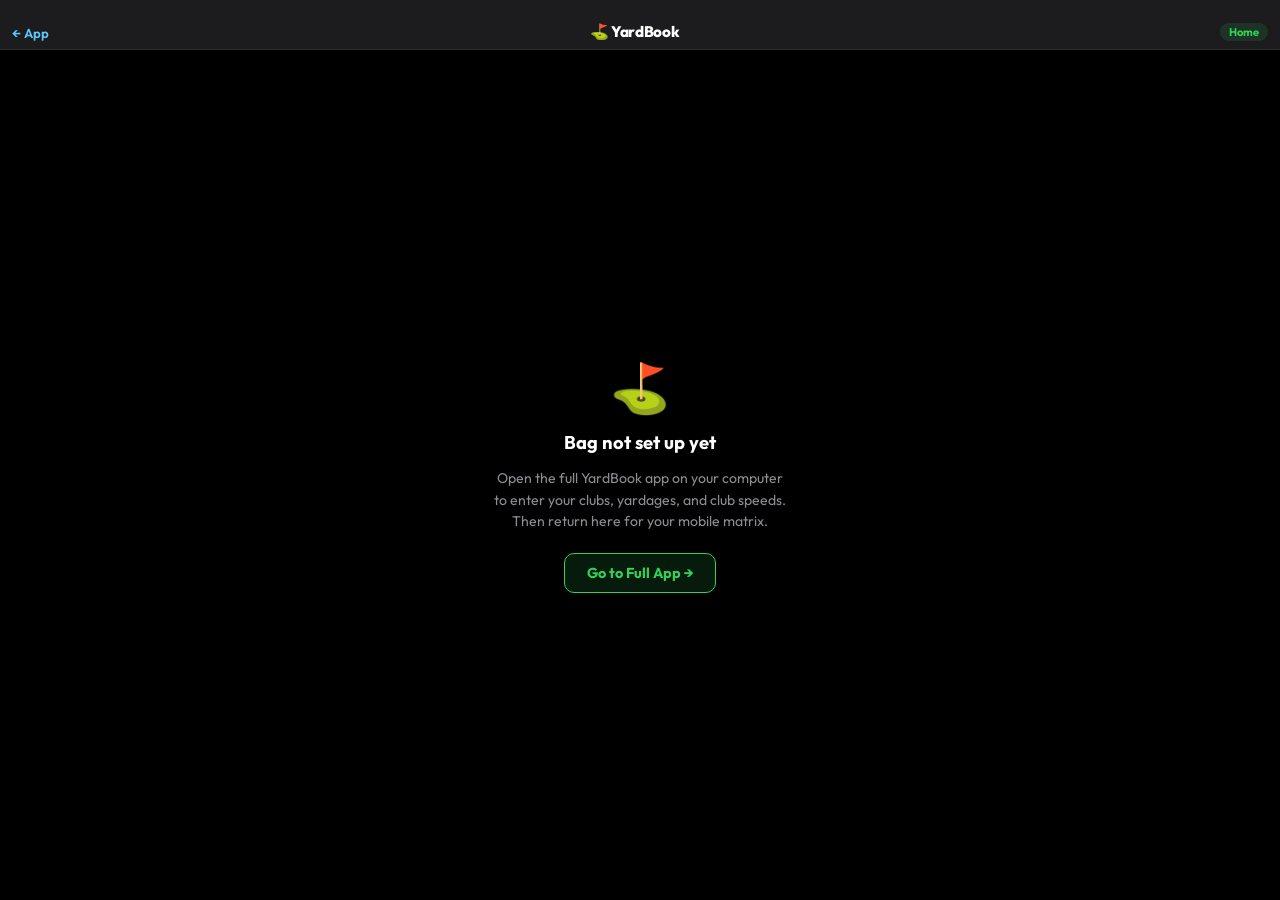
<file: matrix-mobile.html>
<!DOCTYPE html>
<html lang="en" data-theme="dark">
<head>
  <meta charset="UTF-8">
  <meta name="viewport" content="width=device-width, initial-scale=1, viewport-fit=cover">
  <!-- iOS home-screen web-app meta (Add to Home Screen = no browser chrome) -->
  <meta name="apple-mobile-web-app-capable" content="yes">
  <meta name="apple-mobile-web-app-title" content="YardBook">
  <meta name="apple-mobile-web-app-status-bar-style" content="black-translucent">
  <link rel="apple-touch-icon" href="favicon.svg">
  <title>YardBook · Matrix</title>

  <link rel="preconnect" href="https://fonts.googleapis.com">
  <link href="https://fonts.googleapis.com/css2?family=Outfit:wght@400;600;700;800&display=swap" rel="stylesheet">

  <!-- Shared design tokens + all existing matrix cell classes -->
  <link rel="stylesheet" href="assets/css/theme.css">
  <link rel="stylesheet" href="assets/css/yardbook.css">

  <style>
    /* ── Mobile layout overrides ─────────────────────────────────────────── */
    *, *::before, *::after { box-sizing: border-box; margin: 0; padding: 0; }

    html, body {
      height: 100%; height: 100dvh;   /* dvh = dynamic viewport, no browser-chrome bleed */
      overflow: hidden;
      background: var(--bg);
      font-family: 'Outfit', -apple-system, BlinkMacSystemFont, sans-serif;
      -webkit-font-smoothing: antialiased;
    }

    /* ── Fixed header bar ────────────────────────────────────────────────── */
    .mob-hdr {
      position: fixed; top: 0; left: 0; right: 0;
      height: 50px;
      /* Safe area inset for iPhone notch */
      padding-top: env(safe-area-inset-top, 0px);
      height: calc(50px + env(safe-area-inset-top, 0px));
      background: var(--hdr);
      border-bottom: 1px solid var(--hdr-border);
      display: flex; align-items: flex-end; gap: 10px;
      padding-left: 12px; padding-right: 12px; padding-bottom: 8px;
      z-index: 200;
    }
    .mob-back {
      color: var(--accent); text-decoration: none;
      font-size: .82rem; font-weight: 600; white-space: nowrap;
      flex-shrink: 0;
    }
    .mob-title {
      font-size: .95rem; font-weight: 800; color: var(--t1);
      letter-spacing: -.02em; flex: 1; text-align: center;
    }
    .mob-elev-badge {
      font-size: .70rem; font-weight: 700; border-radius: 20px;
      padding: 2px 9px; white-space: nowrap; flex-shrink: 0;
      background: var(--green-lo); color: var(--green-text);
    }
    .mob-elev-badge.away { background: var(--accent-lo); color: var(--accent); }
    .mob-elev-badge.down { background: var(--danger-lo); color: var(--danger); }

    /* ── Scrollable matrix area ──────────────────────────────────────────── */
    .mob-wrap {
      position: fixed;
      top: calc(50px + env(safe-area-inset-top, 0px));
      bottom: env(safe-area-inset-bottom, 0px);
      left: 0; right: 0;
      overflow: auto;
      -webkit-overflow-scrolling: touch;
      overscroll-behavior: contain;
    }

    /* ── Compact cell sizes for phone ────────────────────────────────────── */
    /* Override the desktop widths from yardbook.css                          */
    .th-yds  { min-width: 42px !important; width: 42px !important; font-size: .60rem !important; padding: 6px 4px !important; }
    .th-club { min-width: 36px !important; width: 36px !important; height: 58px !important; }
    .club-vert { font-size: .70rem !important; }
    .td-yds  { font-size: .68rem !important; padding: 1px 4px !important; }
    .td-cell { min-width: 36px !important; height: 19px !important; font-size: .68rem !important; }

    /* Speed band cells — keep them legible at small size */
    .td-cell.cell-center { font-size: .72rem !important; }
    .td-cell.cell-hi,
    .td-cell.cell-lo1,
    .td-cell.cell-lo2    { font-size: .64rem !important; }

    /* Swing cells — keep labels visible */
    .td-cell.swing-shoulder,
    .td-cell.swing-chest,
    .td-cell.swing-ribs,
    .td-cell.swing-hip   { font-size: .60rem !important; font-weight: 800 !important; }

    /* ── Empty / error state ─────────────────────────────────────────────── */
    .mob-empty {
      position: fixed;
      top: calc(50px + env(safe-area-inset-top, 0px));
      left: 0; right: 0; bottom: 0;
      display: flex; flex-direction: column;
      align-items: center; justify-content: center;
      gap: 14px; padding: 32px; text-align: center;
    }
    .mob-empty-icon  { font-size: 3rem; }
    .mob-empty-title { font-size: 1.15rem; font-weight: 700; color: var(--t1); }
    .mob-empty-sub   { font-size: .88rem; color: var(--t2); line-height: 1.55; max-width: 300px; }
    .mob-empty-link  {
      display: inline-block; margin-top: 6px;
      background: var(--green-lo); color: var(--green-text);
      border: 1px solid var(--green); border-radius: 10px;
      padding: 10px 22px; font-size: .9rem; font-weight: 700;
      text-decoration: none; font-family: inherit;
    }
  </style>
</head>
<body>

<!-- Fixed header -->
<header class="mob-hdr">
  <a href="index.html" class="mob-back">← App</a>
  <div class="mob-title">⛳ YardBook</div>
  <span class="mob-elev-badge" id="elevBadge">Home</span>
</header>

<!-- Scrollable matrix container — filled by JS -->
<div class="mob-wrap" id="mobWrap"></div>

<script>
// ── Load saved bag from the main app ──────────────────────────────────────
const STORAGE_KEY = 'graybeards_yardbook';
let saved = {};
try { saved = JSON.parse(localStorage.getItem(STORAGE_KEY)) || {}; } catch(e) {}

const bag         = saved.bag    || [];
const prefs       = saved.prefs  || {};
const isMetric    = !!prefs.isMetric;
const swingSystem = prefs.swingSystem || 'clock';

// ── Mirror constants from yardbook.js ─────────────────────────────────────
const MIN_YARDS       = 50;
const YARD_STEP       = 5;
const DEFAULT_MAX_Y   = 230;
const MATRIX_HEADROOM = 20;
const SWING_MAX_YARDS = 180;
const YARD_TO_M       = 0.9144;
const MPH_TO_KPH      = 1.60934;

const SWING_DATA = [
  { body:'Full',     clock:'11:00', clockShort:'11', bodyInit:'F', delta:  0, cls: null            },
  { body:'Shoulder', clock:'10:00', clockShort:'10', bodyInit:'S', delta:-15, cls:'swing-shoulder' },
  { body:'Chest',    clock:'9:00',  clockShort:'9',  bodyInit:'C', delta:-30, cls:'swing-chest'    },
  { body:'Ribs',     clock:'8:00',  clockShort:'8',  bodyInit:'R', delta:-45, cls:'swing-ribs'     },
  { body:'Hip',      clock:'7:00',  clockShort:'7',  bodyInit:'H', delta:-60, cls:'swing-hip'      },
];

// ── Apply theme — shared key, dark/light only ──────────────────────────────
const _t = localStorage.getItem('graybeards_theme');
document.documentElement.dataset.theme = _t === 'light' ? 'light' : 'dark';

// ── Reconstruct elevation factor ───────────────────────────────────────────
let elevPct = 0;
if (prefs.pctManual && prefs.pctOverride != null) {
  elevPct = prefs.pctOverride;
} else {
  const home = prefs.homeElev || 0;
  const away = prefs.awayElev || 0;
  const divisor = isMetric ? 304.8 : 1000;
  elevPct = ((away - home) / divisor) * 2;
}
const elevFactor = 1 + elevPct / 100;

// Update elevation badge
const badge = document.getElementById('elevBadge');
if (Math.abs(elevPct) >= 0.05) {
  badge.textContent = (elevPct > 0 ? '+' : '') + elevPct.toFixed(1) + '%';
  badge.className   = 'mob-elev-badge ' + (elevPct > 0 ? 'away' : 'down');
}

// ── Display helpers ────────────────────────────────────────────────────────
function toDist(ft) {
  if (ft == null) return '';
  return isMetric ? Math.round(ft * YARD_TO_M) : ft;
}
function toSpeed(mph) {
  if (mph == null) return '';
  return isMetric ? Math.round(mph * MPH_TO_KPH) : mph;
}
function esc(s) {
  return String(s ?? '')
    .replace(/&/g,'&amp;').replace(/</g,'&lt;').replace(/"/g,'&quot;');
}

// ── Render ─────────────────────────────────────────────────────────────────
const wrap    = document.getElementById('mobWrap');
const clubs   = bag.filter(c => c.name || c.yardage).slice(0, 14);

if (clubs.length === 0) {
  wrap.innerHTML = `
    <div class="mob-empty">
      <div class="mob-empty-icon">⛳</div>
      <div class="mob-empty-title">Bag not set up yet</div>
      <div class="mob-empty-sub">
        Open the full YardBook app on your computer to enter your clubs,
        yardages, and club speeds. Then return here for your mobile matrix.
      </div>
      <a href="index.html" class="mob-empty-link">Go to Full App →</a>
    </div>`;
} else {
  // Compute matrix bounds
  const maxRaw = clubs.reduce((m, c) =>
    Math.max(m, Math.round((c.yardage || 0) * elevFactor)), DEFAULT_MAX_Y
  );
  const maxY = Math.ceil(maxRaw / YARD_STEP) * YARD_STEP + MATRIX_HEADROOM;

  // Precompute speed + swing zones per club
  const zones = clubs.map(club => {
    if (!club.yardage) return null;
    const base = Math.round((club.yardage * elevFactor) / YARD_STEP) * YARD_STEP;
    return {
      hi: base + YARD_STEP, center: base,
      lo1: base - YARD_STEP, lo2: base - 2 * YARD_STEP,
      speed: club.speed,
      swings: club.yardage <= SWING_MAX_YARDS
        ? SWING_DATA.filter(s => s.delta !== 0).map(s => ({
            y:     base + s.delta,
            cls:   s.cls,
            label: swingSystem === 'body' ? s.bodyInit : s.clockShort,
          }))
        : [],
    };
  });

  // Build HTML string (fastest for large tables on mobile)
  const rows = [];

  // Header row
  const hdrCells = [`<th class="th-yds">${isMetric ? 'M' : 'YDS'}</th>`];
  clubs.forEach(c => {
    hdrCells.push(`<th class="th-club"><span class="club-vert">${esc(c.name || '—')}</span></th>`);
  });
  rows.push(`<thead><tr>${hdrCells.join('')}</tr></thead>`);

  // Body rows — high to low
  const bodyRows = [];
  for (let y = maxY; y >= MIN_YARDS; y -= YARD_STEP) {
    const is50 = y % 50 === 0;
    const is25 = !is50 && y % 25 === 0;

    const yClass = 'td-yds' + (is50 ? ' m50' : is25 ? ' m25' : '');
    const cells = [`<td class="${yClass}">${toDist(y)}</td>`];

    zones.forEach(z => {
      if (!z) { cells.push('<td class="td-cell"></td>'); return; }

      if      (y === z.center) {
        cells.push(`<td class="td-cell cell-center">${toSpeed(z.speed)}</td>`);
      } else if (y === z.hi) {
        cells.push(`<td class="td-cell cell-hi">${z.speed != null ? toSpeed(z.speed + 2) : ''}</td>`);
      } else if (y === z.lo1) {
        cells.push(`<td class="td-cell cell-lo1">${z.speed != null ? toSpeed(z.speed - 2) : ''}</td>`);
      } else if (y === z.lo2) {
        cells.push(`<td class="td-cell cell-lo2">${z.speed != null ? toSpeed(z.speed - 4) : ''}</td>`);
      } else {
        const sw = z.swings.find(s => s.y === y);
        if (sw) {
          cells.push(`<td class="td-cell ${sw.cls}">${sw.label}</td>`);
        } else {
          const band = is50 ? ' style="background:var(--surface3)"'
                     : is25 ? ' style="background:var(--surface2)"' : '';
          cells.push(`<td class="td-cell"${band}></td>`);
        }
      }
    });

    const rowClass = is50 ? ' class="band-50"' : is25 ? ' class="band-25"' : '';
    bodyRows.push(`<tr${rowClass}>${cells.join('')}</tr>`);
  }

  rows.push(`<tbody>${bodyRows.join('')}</tbody>`);
  wrap.innerHTML = `<table class="mtbl">${rows.join('')}</table>`;
}
</script>

</body>
</html>
</file>
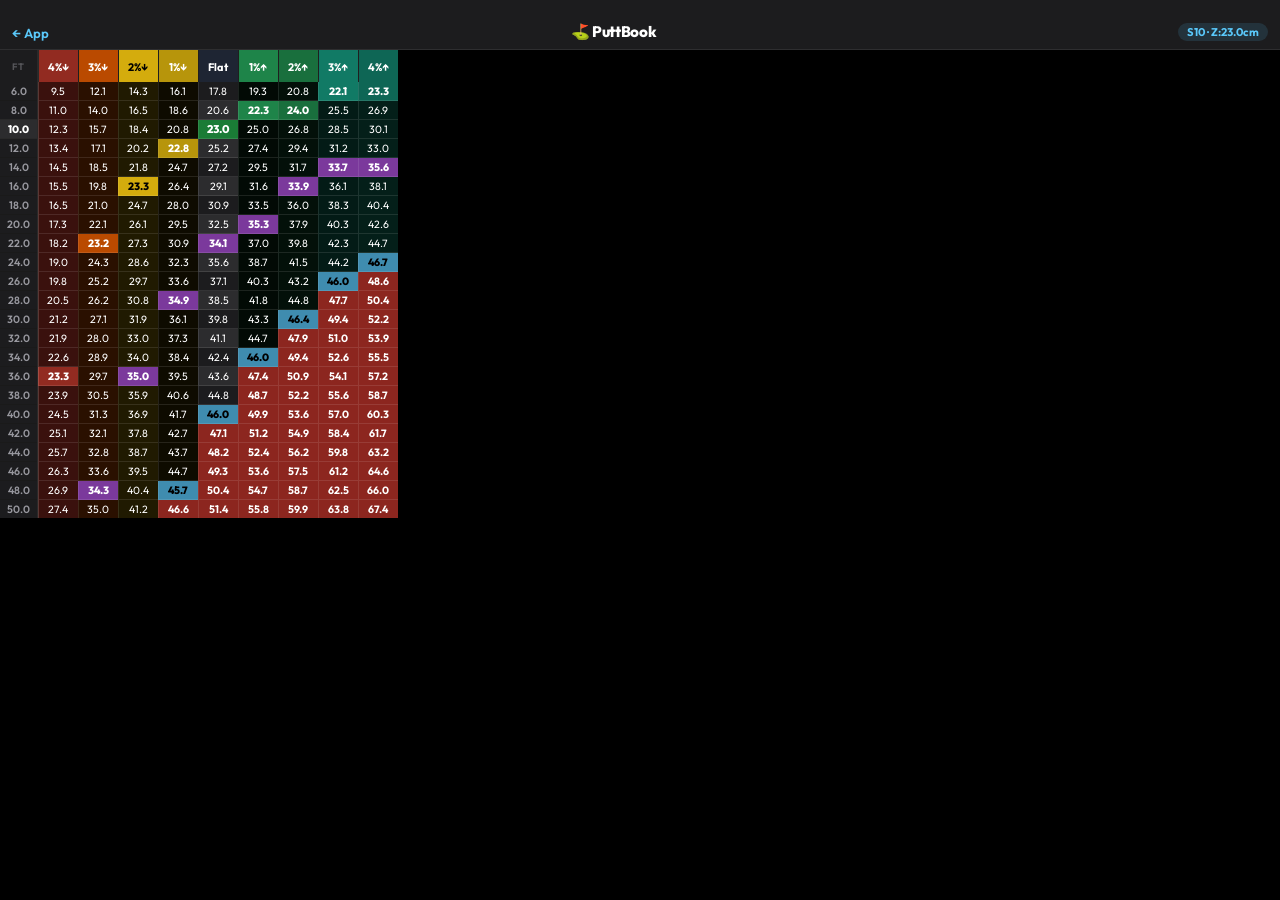
<file: puttbook-mobile.html>
<!DOCTYPE html>
<html lang="en" data-theme="dark">
<head>
  <meta charset="UTF-8">
  <meta name="viewport" content="width=device-width, initial-scale=1, viewport-fit=cover">
  <meta name="apple-mobile-web-app-capable" content="yes">
  <meta name="apple-mobile-web-app-title" content="PuttBook">
  <meta name="apple-mobile-web-app-status-bar-style" content="black-translucent">
  <link rel="apple-touch-icon" href="favicon.svg">
  <title>PuttBook · Matrix</title>

  <link rel="preconnect" href="https://fonts.googleapis.com">
  <link href="https://fonts.googleapis.com/css2?family=Outfit:wght@400;600;700;800&display=swap" rel="stylesheet">
  <link rel="stylesheet" href="assets/css/theme.css">
  <link rel="stylesheet" href="assets/css/puttbook.css">

  <style>
    *, *::before, *::after { box-sizing: border-box; margin: 0; padding: 0; }
    html, body {
      height: 100%; height: 100dvh;
      overflow: hidden;
      background: var(--bg);
      font-family: 'Outfit', -apple-system, sans-serif;
      -webkit-font-smoothing: antialiased;
    }

    /* ── Fixed header ─────────────────────────────────────────────────── */
    .mob-hdr {
      position: fixed; top: 0; left: 0; right: 0;
      height: calc(50px + env(safe-area-inset-top, 0px));
      padding-top: env(safe-area-inset-top, 0px);
      background: var(--hdr); border-bottom: 1px solid var(--hdr-border);
      display: flex; align-items: flex-end; gap: 10px;
      padding-left: 12px; padding-right: 12px; padding-bottom: 8px;
      z-index: 200;
    }
    .mob-back { color: var(--accent); text-decoration: none; font-size: .82rem; font-weight: 600; white-space: nowrap; }
    .mob-title { font-size: .95rem; font-weight: 800; color: var(--t1); letter-spacing: -.02em; flex: 1; text-align: center; }
    .mob-badge { font-size: .70rem; font-weight: 700; border-radius: 20px; padding: 2px 9px; white-space: nowrap; flex-shrink: 0; background: var(--accent-lo); color: var(--accent); }

    /* ── Full-screen scroll area ──────────────────────────────────────── */
    .mob-wrap {
      position: fixed;
      top: calc(50px + env(safe-area-inset-top, 0px));
      bottom: env(safe-area-inset-bottom, 0px);
      left: 0; right: 0;
      overflow: auto;
      -webkit-overflow-scrolling: touch;
      overscroll-behavior: contain;
    }

    /* ── Compact cell overrides for phone ─────────────────────────────── */
    .pb-th-dist  { min-width: 38px !important; width: 38px !important; font-size: .58rem !important; padding: 6px 3px !important; }
    .pb-th-slope { min-width: 40px !important; width: 40px !important; height: 32px !important; }
    .pb-slope-lbl { font-size: .68rem !important; }
    .pb-td-dist  { font-size: .66rem !important; padding: 1px 3px !important; }
    .pb-td-cell  { min-width: 40px !important; height: 18px !important; font-size: .66rem !important; }
    .pb-ref-cell { font-size: .70rem !important; }

    /* ── Empty state ──────────────────────────────────────────────────── */
    .mob-empty {
      position: fixed; top: calc(50px + env(safe-area-inset-top,0px)); left:0; right:0; bottom:0;
      display: flex; flex-direction: column; align-items: center; justify-content: center;
      gap: 14px; padding: 32px; text-align: center;
    }
    .mob-empty-icon  { font-size: 2.5rem; }
    .mob-empty-title { font-size: 1.1rem; font-weight: 700; color: var(--t1); }
    .mob-empty-sub   { font-size: .86rem; color: var(--t2); line-height: 1.5; max-width: 300px; }
    .mob-empty-link  {
      background: var(--green-lo); color: var(--green-text); border: 1px solid var(--green);
      border-radius: 10px; padding: 10px 22px; font-size: .9rem; font-weight: 700;
      text-decoration: none; font-family: inherit;
    }
  </style>
</head>
<body>

<header class="mob-hdr">
  <a href="puttbook.html" class="mob-back">← App</a>
  <div class="mob-title">⛳ PuttBook</div>
  <span class="mob-badge" id="stimpBadge">—</span>
</header>

<div class="mob-wrap" id="mobWrap"></div>

<script>
// ── Load saved state ──────────────────────────────────────────────────────
const KEY = 'graybeards_puttbook';
let saved = {};
try { saved = JSON.parse(localStorage.getItem(KEY)) || {}; } catch(e) {}

const stimp         = saved.stimp         ?? 10;
const baselineStroke = saved.baselineStroke ?? 23.0;
const baselineDist  = saved.baselineDist  ?? 10;
const myZeroStroke  = saved.myZeroStroke  ?? 23.0;
const myMaxStroke   = saved.myMaxStroke   ?? 46.0;
const strokeInCm    = saved.strokeInCm    !== false;
const distInFt      = saved.distInFt      !== false;

// ── Constants ─────────────────────────────────────────────────────────────
const DISTANCES = [6,8,10,12,14,16,18,20,22,24,26,28,30,32,34,36,38,40,42,44,46,48,50];
const SLOPES    = [-4,-3,-2,-1,0,1,2,3,4];
const CM_TO_IN  = 1/2.54;
const FT_TO_M   = 0.3048;

const SLOPE_STYLE = {
  '-4':{ hdrBg:'#922b21', hdrFg:'#fff', cellRgb:'192,57,43'  },
  '-3':{ hdrBg:'#ba4a00', hdrFg:'#fff', cellRgb:'186,74,0'   },
  '-2':{ hdrBg:'#d4ac0d', hdrFg:'#000', cellRgb:'212,172,13' },
  '-1':{ hdrBg:'#b7950b', hdrFg:'#fff', cellRgb:'183,149,11' },
   '0':{ hdrBg:'#1e2533', hdrFg:'#fff', cellRgb:'0,0,0'      },
   '1':{ hdrBg:'#1e8449', hdrFg:'#fff', cellRgb:'30,132,73'  },
   '2':{ hdrBg:'#196f3d', hdrFg:'#fff', cellRgb:'25,111,61'  },
   '3':{ hdrBg:'#117a65', hdrFg:'#fff', cellRgb:'17,122,101' },
   '4':{ hdrBg:'#0e6655', hdrFg:'#fff', cellRgb:'14,102,85'  },
};

// ── Apply theme — shared key, dark/light only ──────────────────────────────
const _t = localStorage.getItem('graybeards_theme');
document.documentElement.dataset.theme = _t === 'light' ? 'light' : 'dark';

// ── Formulas ──────────────────────────────────────────────────────────────
const MU = 0.559 / stimp;

function calcStroke(dist, slopePct) {
  const eff = MU + slopePct / 100;
  if (eff <= 0) return null;
  return baselineStroke * Math.sqrt((dist / baselineDist) * (eff / MU));
}
function calcRoll(stroke, slopePct) {
  const eff = MU + slopePct / 100;
  if (eff <= 0) return Infinity;
  return baselineDist * Math.pow(stroke / baselineStroke, 2) * MU / eff;
}
function rowForStroke(stroke, slopePct) {
  const d = calcRoll(stroke, slopePct);
  const lo = DISTANCES[0], hi = DISTANCES[DISTANCES.length - 1];
  if (!isFinite(d) || d < lo - 1 || d > hi + 1) return null;
  return DISTANCES.reduce((b, r) => Math.abs(r - d) < Math.abs(b - d) ? r : b);
}

// ── Display ───────────────────────────────────────────────────────────────
function disp(cm)  { const v = strokeInCm ? cm : cm * CM_TO_IN; return v.toFixed(1); }
function dispD(ft) { const v = distInFt   ? ft : ft * FT_TO_M;  return v.toFixed(1); }

// ── Header badge ──────────────────────────────────────────────────────────
document.getElementById('stimpBadge').textContent = `S${stimp} · Z:${disp(myZeroStroke)}${strokeInCm ? 'cm' : 'in'}`;

// ── Compute zones ─────────────────────────────────────────────────────────
const zeroRow = {}, midRow = {}, dblRow = {};
SLOPES.forEach(s => {
  zeroRow[s] = rowForStroke(myZeroStroke,       s);
  midRow[s]  = rowForStroke(myZeroStroke * 1.5, s);
  dblRow[s]  = rowForStroke(myZeroStroke * 2,   s);
});

// ── Render ────────────────────────────────────────────────────────────────
const wrap = document.getElementById('mobWrap');

if (!DISTANCES.length) {
  wrap.innerHTML = `<div class="mob-empty"><div class="mob-empty-icon">⛳</div>
    <div class="mob-empty-title">No data yet</div>
    <a href="puttbook.html" class="mob-empty-link">Go to PuttBook →</a></div>`;
} else {
  // Header row
  let hdr = `<thead><tr><th class="pb-th-dist" style="position:sticky;left:0;z-index:11;">${distInFt ? 'FT' : 'M'}</th>`;
  SLOPES.forEach(s => {
    const sty = SLOPE_STYLE[String(s)];
    const lbl = s === 0 ? 'Flat' : (s < 0 ? `${Math.abs(s)}%↓` : `${s}%↑`);
    hdr += `<th class="pb-th-slope" style="background:${sty.hdrBg};color:${sty.hdrFg};"><span class="pb-slope-lbl">${lbl}</span></th>`;
  });
  hdr += '</tr></thead>';

  // Body rows
  let body = '<tbody>';
  DISTANCES.forEach(dist => {
    const isRef = dist === baselineDist;
    const distCls = 'pb-td-dist' + (isRef ? ' pb-ref-dist' : '');
    body += `<tr><td class="${distCls}" style="position:sticky;left:0;z-index:1;">${dispD(dist)}</td>`;

    SLOPES.forEach(s => {
      const req       = calcStroke(dist, s);
      const isRefCell = isRef && s === 0;
      const isZero    = zeroRow[s] === dist;
      const isMid     = midRow[s]  === dist && !isZero;
      const isDbl     = dblRow[s]  === dist && !isZero && !isMid;
      const isOver    = req != null && req > myMaxStroke;
      const sty       = SLOPE_STYLE[String(s)];

      if (req == null) {
        body += `<td class="pb-td-cell pb-impossible">—</td>`;
      } else if (isRefCell) {
        body += `<td class="pb-td-cell pb-ref-cell">${disp(req)}</td>`;
      } else if (isZero) {
        body += `<td class="pb-td-cell pb-zero-row" style="background:${sty.hdrBg};color:${sty.hdrFg};font-weight:800;">${disp(req)}</td>`;
      } else if (isMid) {
        body += `<td class="pb-td-cell pb-mid-row">${disp(req)}</td>`;
      } else if (isDbl) {
        body += `<td class="pb-td-cell pb-dbl-row">${disp(req)}</td>`;
      } else if (isOver) {
        body += `<td class="pb-td-cell pb-max-exceeded">${disp(req)}</td>`;
      } else {
        const op = (Math.abs(s) / 4) * 0.30;
        const bg = s !== 0 ? `background:rgba(${sty.cellRgb},${op});` : '';
        body += `<td class="pb-td-cell" style="${bg}">${disp(req)}</td>`;
      }
    });
    body += '</tr>';
  });
  body += '</tbody>';

  wrap.innerHTML = `<table class="pb-tbl" style="position:relative;">${hdr}${body}</table>`;
}
</script>
</body>
</html>
</file>
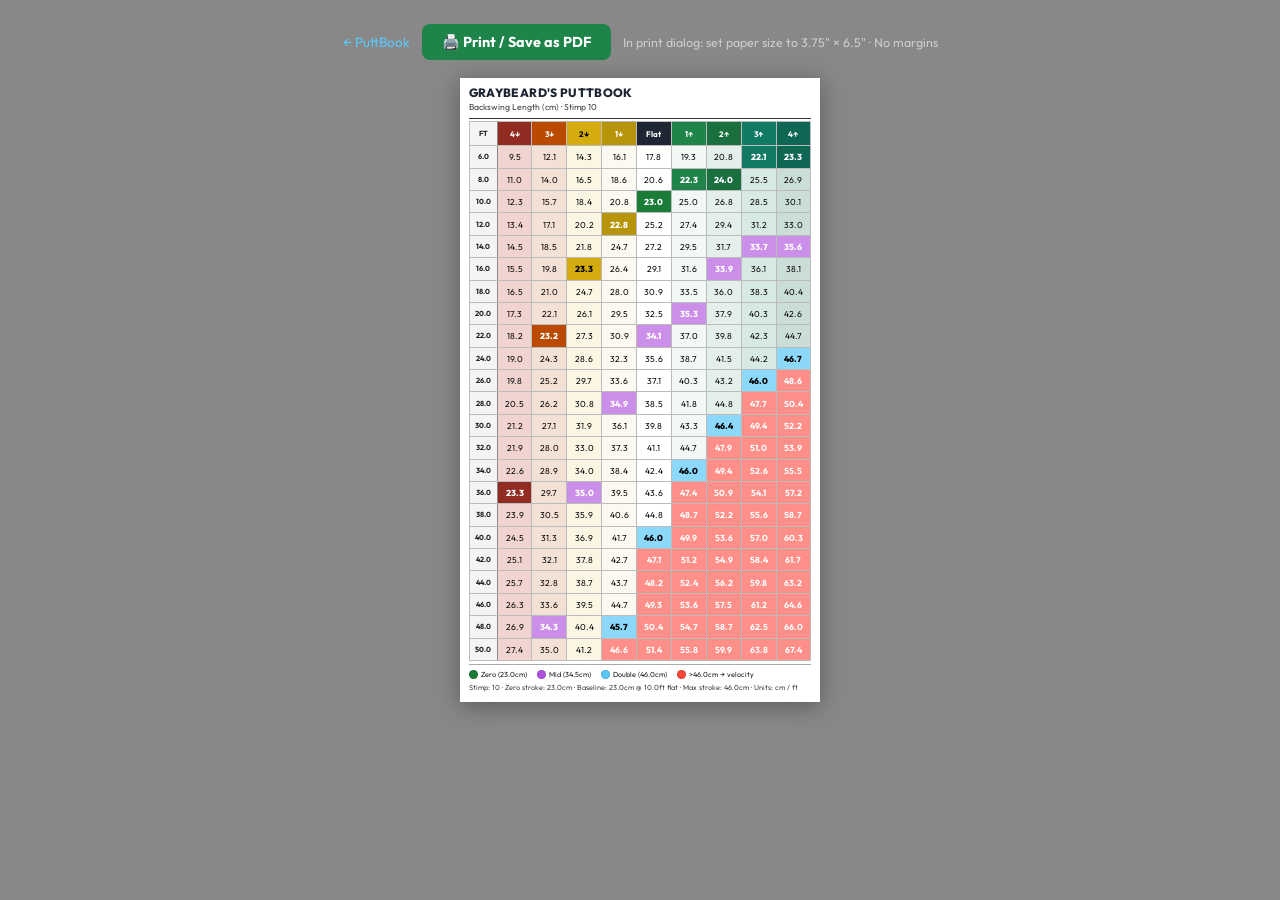
<file: puttbook-print.html>
<!DOCTYPE html>
<html lang="en">
<head>
  <meta charset="UTF-8">
  <meta name="viewport" content="width=device-width, initial-scale=1">
  <title>PuttBook · Yardage Book Insert</title>

  <link rel="preconnect" href="https://fonts.googleapis.com">
  <link href="https://fonts.googleapis.com/css2?family=Outfit:wght@400;600;700;800&display=swap" rel="stylesheet">

  <style>
    /* ── Print page definition ─────────────────────────────────────────── */
    @page {
      size: 3.75in 6.5in;
      margin: 0;
    }

    /* Force background colors to print */
    * {
      box-sizing: border-box;
      -webkit-print-color-adjust: exact;
      print-color-adjust: exact;
    }

    body {
      margin: 0;
      font-family: 'Outfit', -apple-system, sans-serif;
      background: #888;
    }

    /* ── Screen-only controls ──────────────────────────────────────────── */
    @media screen {
      body { display: flex; flex-direction: column; align-items: center; padding: 24px; min-height: 100vh; }
      .screen-bar { display: flex; align-items: center; gap: 12px; margin-bottom: 18px; flex-wrap: wrap; justify-content: center; }
      .print-btn {
        background: #1e8449; color: #fff; border: none; border-radius: 8px;
        padding: 9px 20px; font-size: .9rem; font-weight: 700; cursor: pointer;
        font-family: inherit; transition: background .15s;
      }
      .print-btn:hover { background: #196f3d; }
      .back-link { color: #5ac8fa; font-size: .84rem; text-decoration: none; }
      .print-hint { font-size: .78rem; color: #ccc; }
    }
    @media print {
      .screen-bar { display: none !important; }
      body { background: none; padding: 0; }
    }

    /* ── The yardage-book page ─────────────────────────────────────────── */
    .page-box {
      width: 3.75in;
      height: 6.5in;
      background: #fff;
      color: #000;
      padding: 0.09in 0.09in 0.08in;
      display: flex;
      flex-direction: column;
      overflow: hidden;
      box-shadow: 0 4px 22px rgba(0,0,0,.35);
    }
    @media print { .page-box { box-shadow: none; } }

    /* ── Header ────────────────────────────────────────────────────────── */
    .pg-title {
      font-size: 9pt;
      font-weight: 800;
      letter-spacing: .03em;
      text-transform: uppercase;
      color: #1e2533;
      line-height: 1;
    }
    .pg-sub {
      font-size: 6.5pt;
      color: #444;
      margin-top: 2pt;
      margin-bottom: 4pt;
    }
    .pg-divider {
      border: none;
      border-top: 1pt solid #333;
      margin: 0 0 2pt;
    }

    /* ── Matrix table ──────────────────────────────────────────────────── */
    .matrix-wrap { flex: 1; overflow: hidden; }

    .print-tbl {
      width: 100%;
      border-collapse: collapse;
      height: 100%;
      table-layout: fixed;
    }

    .print-tbl th, .print-tbl td {
      border: 0.4pt solid #bbb;
      text-align: center;
      vertical-align: middle;
      overflow: hidden;
      padding: 0;
      font-family: inherit;
    }

    /* distance column — leftmost, sticky on screen if scrolled */
    .print-tbl .col-dist {
      font-size: 5.5pt;
      font-weight: 700;
      color: #222;
      background: #f4f4f6;
      border-right: 1pt solid #888;
      width: 21pt;
    }

    /* slope header row */
    .print-tbl thead th {
      font-size: 6pt;
      font-weight: 700;
      height: 18pt;
      line-height: 1;
    }

    /* data rows */
    .print-tbl tbody tr  { height: 16.2pt; }

    /* data cells */
    .print-tbl tbody td { font-size: 6.5pt; color: #111; }

    /* ── Stroke band cells ─────────────────────────────────────────────── */
    .c-ref  { background: #1a7c36 !important; color: #fff !important; font-weight: 800 !important; }
    .c-zero { font-weight: 800 !important; }
    .c-mid  { background: rgba(175,82,222,.65) !important; color: #fff !important; font-weight: 800 !important; }
    .c-dbl  { background: rgba(90,200,250,.70) !important; color: #000 !important; font-weight: 800 !important; }
    .c-over { background: rgba(255,69,58,.60)  !important; color: #fff !important; font-weight: 700 !important; }

    /* ── Footer ────────────────────────────────────────────────────────── */
    .pg-footer {
      border-top: 0.5pt solid #aaa;
      padding-top: 4pt;
      margin-top: 2pt;
    }
    .legend-row {
      display: flex;
      gap: 7pt;
      flex-wrap: wrap;
      align-items: center;
      margin-bottom: 3pt;
    }
    .legend-item {
      display: flex;
      align-items: center;
      gap: 2.5pt;
      font-size: 5.5pt;
      color: #222;
    }
    .legend-dot {
      width: 7pt; height: 7pt;
      border-radius: 50%;
      flex-shrink: 0;
      border: 0.5pt solid rgba(0,0,0,.15);
    }
    .params-row {
      font-size: 5.5pt;
      color: #444;
      line-height: 1.5;
    }
  </style>
</head>
<body>

<!-- Screen controls (hidden in print) -->
<div class="screen-bar">
  <a href="puttbook.html" class="back-link">← PuttBook</a>
  <button class="print-btn" onclick="window.print()">🖨️ Print / Save as PDF</button>
  <span class="print-hint">In print dialog: set paper size to 3.75" × 6.5" · No margins</span>
</div>

<!-- The yardage-book insert -->
<div class="page-box">
  <div class="pg-title">Graybeard's PuttBook</div>
  <div class="pg-sub" id="pgSub">Backswing Length Matrix</div>
  <hr class="pg-divider">

  <div class="matrix-wrap">
    <table class="print-tbl">
      <thead id="printHead"></thead>
      <tbody id="printBody"></tbody>
    </table>
  </div>

  <div class="pg-footer">
    <div class="legend-row" id="legendRow"></div>
    <div class="params-row" id="paramsRow"></div>
  </div>
</div>

<script>
// ── Load saved data ───────────────────────────────────────────────────────
let saved = {};
try { saved = JSON.parse(localStorage.getItem('graybeards_puttbook')) || {}; } catch(e) {}

const stimp          = saved.stimp          ?? 10;
const baselineStroke  = saved.baselineStroke  ?? 23.0;
const baselineDist   = saved.baselineDist   ?? 10;
const myZeroStroke   = saved.myZeroStroke   ?? 23.0;
const myMaxStroke    = saved.myMaxStroke    ?? 46.0;
const strokeInCm     = saved.strokeInCm     !== false;
const distInFt       = saved.distInFt       !== false;

// ── Constants ─────────────────────────────────────────────────────────────
const DISTANCES = [6,8,10,12,14,16,18,20,22,24,26,28,30,32,34,36,38,40,42,44,46,48,50];
const SLOPES    = [-4,-3,-2,-1,0,1,2,3,4];
const CM_TO_IN  = 1 / 2.54;
const FT_TO_M   = 0.3048;

const SLOPE_STYLE = {
  '-4':{ hdrBg:'#922b21', hdrFg:'#fff', cellRgb:'192,57,43'  },
  '-3':{ hdrBg:'#ba4a00', hdrFg:'#fff', cellRgb:'186,74,0'   },
  '-2':{ hdrBg:'#d4ac0d', hdrFg:'#000', cellRgb:'212,172,13' },
  '-1':{ hdrBg:'#b7950b', hdrFg:'#fff', cellRgb:'183,149,11' },
   '0':{ hdrBg:'#1e2533', hdrFg:'#fff', cellRgb:'0,0,0'      },
   '1':{ hdrBg:'#1e8449', hdrFg:'#fff', cellRgb:'30,132,73'  },
   '2':{ hdrBg:'#196f3d', hdrFg:'#fff', cellRgb:'25,111,61'  },
   '3':{ hdrBg:'#117a65', hdrFg:'#fff', cellRgb:'17,122,101' },
   '4':{ hdrBg:'#0e6655', hdrFg:'#fff', cellRgb:'14,102,85'  },
};

// ── Formulas ──────────────────────────────────────────────────────────────
const MU = 0.559 / stimp;

function calcStroke(dist, slopePct) {
  const eff = MU + slopePct / 100;
  if (eff <= 0) return null;
  return baselineStroke * Math.sqrt((dist / baselineDist) * (eff / MU));
}
function calcRoll(stroke, slopePct) {
  const eff = MU + slopePct / 100;
  if (eff <= 0) return Infinity;
  return baselineDist * Math.pow(stroke / baselineStroke, 2) * MU / eff;
}
function rowForStroke(stroke, slopePct) {
  const d = calcRoll(stroke, slopePct);
  const lo = DISTANCES[0], hi = DISTANCES[DISTANCES.length - 1];
  if (!isFinite(d) || d < lo - 1 || d > hi + 1) return null;
  return DISTANCES.reduce((b, r) => Math.abs(r - d) < Math.abs(b - d) ? r : b);
}

// ── Display helpers ───────────────────────────────────────────────────────
function dispS(cm)  { return (strokeInCm ? cm : cm * CM_TO_IN).toFixed(1); }
function dispD(ft)  { return (distInFt   ? ft : ft * FT_TO_M ).toFixed(1); }
const su = strokeInCm ? 'cm' : 'in';
const du = distInFt   ? 'ft' : 'm';

// ── Compute zones ─────────────────────────────────────────────────────────
const zeroRow = {}, midRow = {}, dblRow = {};
SLOPES.forEach(s => {
  zeroRow[s] = rowForStroke(myZeroStroke,       s);
  midRow[s]  = rowForStroke(myZeroStroke * 1.5, s);
  dblRow[s]  = rowForStroke(myZeroStroke * 2,   s);
});

// ── Sub-heading ───────────────────────────────────────────────────────────
document.getElementById('pgSub').textContent =
  `Backswing Length (${su}) · Stimp ${stimp}`;

// ── Header row ────────────────────────────────────────────────────────────
const head = document.getElementById('printHead');
let hdrHtml = `<tr><th class="col-dist">${du.toUpperCase()}</th>`;
SLOPES.forEach(s => {
  const sty = SLOPE_STYLE[String(s)];
  const lbl = s === 0 ? 'Flat' : (s < 0 ? `${Math.abs(s)}↓` : `${s}↑`);
  hdrHtml += `<th style="background:${sty.hdrBg};color:${sty.hdrFg};">${lbl}</th>`;
});
hdrHtml += '</tr>';
head.innerHTML = hdrHtml;

// ── Body rows ─────────────────────────────────────────────────────────────
const body = document.getElementById('printBody');
let bodyHtml = '';

DISTANCES.forEach(dist => {
  const isRef = dist === baselineDist;
  bodyHtml += `<tr><td class="col-dist">${dispD(dist)}</td>`;

  SLOPES.forEach(s => {
    const req       = calcStroke(dist, s);
    const isRefCell = isRef && s === 0;
    const isZero    = zeroRow[s] === dist;
    const isMid     = midRow[s]  === dist && !isZero;
    const isDbl     = dblRow[s]  === dist && !isZero && !isMid;
    const isOver    = req != null && req > myMaxStroke;
    const sty       = SLOPE_STYLE[String(s)];

    let cls = '', inlineStyle = '';

    if (req == null) {
      cls = ''; bodyHtml += `<td style="color:#bbb;font-style:italic;">—</td>`;
      return;
    }
    if (isRefCell)     { cls = 'c-ref'; }
    else if (isZero)   { cls = 'c-zero'; inlineStyle = `background:${sty.hdrBg};color:${sty.hdrFg};`; }
    else if (isMid)    { cls = 'c-mid'; }
    else if (isDbl)    { cls = 'c-dbl'; }
    else if (isOver)   { cls = 'c-over'; }
    else {
      const op = (Math.abs(s) / 4) * 0.22;
      if (s !== 0) inlineStyle = `background:rgba(${sty.cellRgb},${op});`;
    }

    bodyHtml += `<td class="${cls}" style="${inlineStyle}">${dispS(req)}</td>`;
  });

  bodyHtml += '</tr>';
});
body.innerHTML = bodyHtml;

// ── Legend ────────────────────────────────────────────────────────────────
const legendRow = document.getElementById('legendRow');
legendRow.innerHTML = [
  { color: '#1a7c36',           label: `Zero (${dispS(myZeroStroke)}${su})` },
  { color: 'rgba(175,82,222,1)', label: `Mid (${dispS(myZeroStroke*1.5)}${su})` },
  { color: 'rgba(90,200,250,1)', label: `Double (${dispS(myZeroStroke*2)}${su})` },
  { color: 'rgba(255,69,58,1)',  label: `>${dispS(myMaxStroke)}${su} → velocity` },
].map(({ color, label }) =>
  `<span class="legend-item">
    <span class="legend-dot" style="background:${color};"></span>${label}
  </span>`
).join('');

// ── Params footer ─────────────────────────────────────────────────────────
document.getElementById('paramsRow').textContent =
  `Stimp: ${stimp} · Zero stroke: ${dispS(myZeroStroke)}${su} · ` +
  `Baseline: ${dispS(baselineStroke)}${su} @ ${dispD(baselineDist)}${du} flat · ` +
  `Max stroke: ${dispS(myMaxStroke)}${su} · Units: ${su} / ${du}`;
</script>

</body>
</html>
</file>
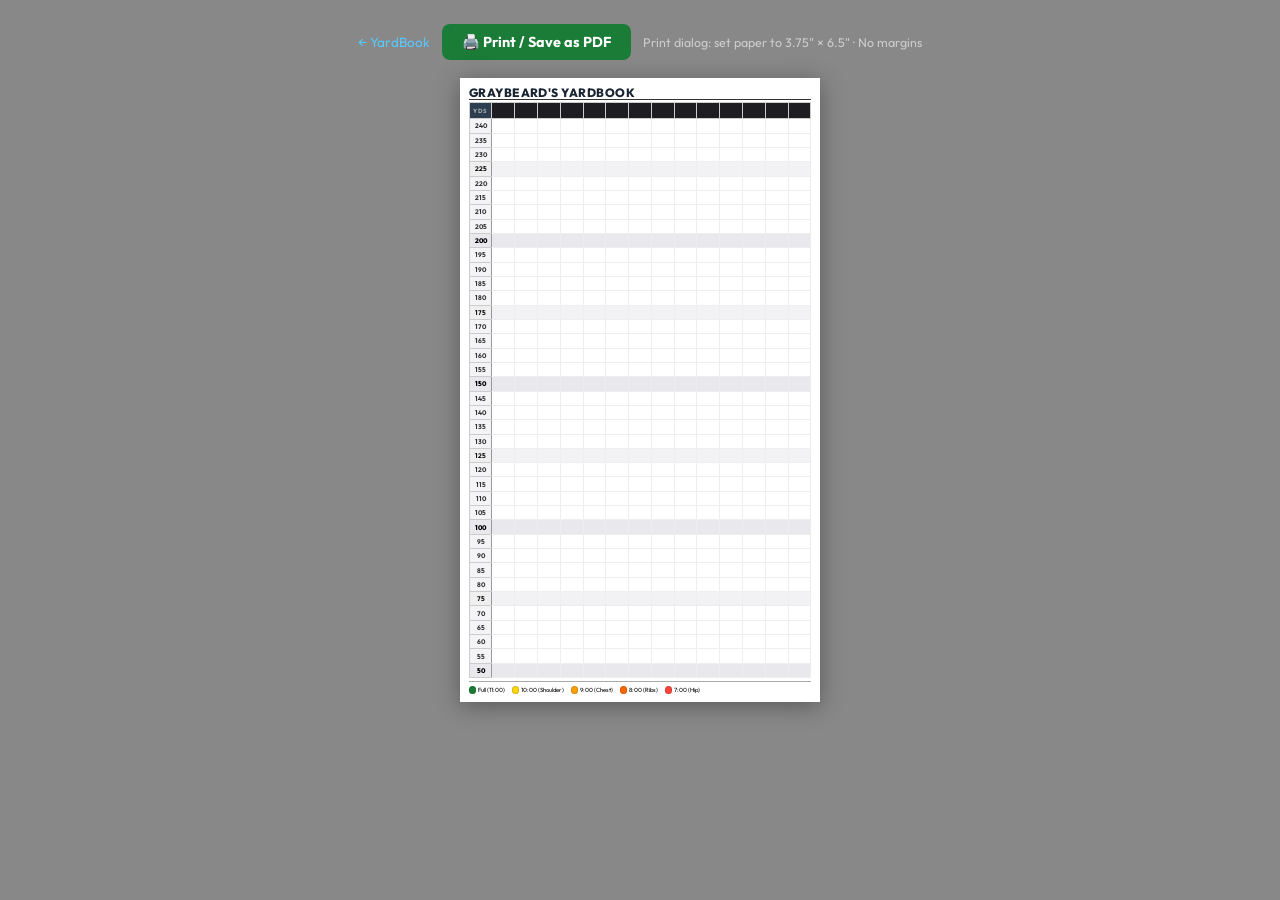
<file: yardbook-print.html>
<!DOCTYPE html>
<html lang="en">
<head>
  <meta charset="UTF-8">
  <meta name="viewport" content="width=device-width, initial-scale=1">
  <title>YardBook · Yardage Book Insert</title>

  <link rel="preconnect" href="https://fonts.googleapis.com">
  <link href="https://fonts.googleapis.com/css2?family=Outfit:wght@400;600;700;800&display=swap" rel="stylesheet">

  <style>
    @page { size: 3.75in 6.5in; margin: 0; }

    * {
      box-sizing: border-box;
      -webkit-print-color-adjust: exact;
      print-color-adjust: exact;
    }

    body {
      margin: 0;
      font-family: 'Outfit', -apple-system, sans-serif;
      background: #888;
    }

    /* ── Screen controls (hidden when printing) ───────────────────── */
    @media screen {
      body { display: flex; flex-direction: column; align-items: center; padding: 24px; min-height: 100vh; }
      .screen-bar { display: flex; align-items: center; gap: 12px; margin-bottom: 18px; flex-wrap: wrap; justify-content: center; }
      .print-btn {
        background: #1a7c36; color: #fff; border: none; border-radius: 8px;
        padding: 9px 20px; font-size: .9rem; font-weight: 700;
        cursor: pointer; font-family: inherit; transition: background .15s;
      }
      .print-btn:hover { background: #196f3d; }
      .back-link { color: #5ac8fa; font-size: .84rem; text-decoration: none; }
      .print-hint { font-size: .78rem; color: #ccc; }
    }
    @media print {
      .screen-bar { display: none !important; }
      body { background: none; padding: 0; }
      .page-box { box-shadow: none; }
    }

    /* ── Page card ────────────────────────────────────────────────── */
    .page-box {
      width: 3.75in;
      height: 6.5in;
      background: #fff;
      color: #000;
      padding: 0.09in 0.09in 0.07in;
      display: flex;
      flex-direction: column;
      overflow: hidden;
      box-shadow: 0 4px 22px rgba(0,0,0,.35);
    }

    /* ── Header section ───────────────────────────────────────────── */
    .pg-title {
      font-size: 9pt; font-weight: 800; text-transform: uppercase;
      letter-spacing: .04em; color: #1a2533; line-height: 1;
    }
    .pg-sub { font-size: 6pt; color: #444; margin-top: 1.5pt; margin-bottom: 3pt; }
    .pg-divider { border: none; border-top: 1pt solid #333; margin: 0 0 2pt; }

    /* ── Matrix ───────────────────────────────────────────────────── */
    .matrix-wrap { flex: 1; overflow: hidden; }

    .yd-tbl {
      width: 100%;
      border-collapse: collapse;
      height: 100%;
      table-layout: fixed;
    }

    .yd-tbl th, .yd-tbl td {
      border: 0.4pt solid #ccc;
      text-align: center;
      vertical-align: middle;
      overflow: hidden;
      padding: 0;
      font-family: inherit;
    }

    /* Yardage label column */
    .yd-tbl .col-yds {
      font-size: 5pt; font-weight: 700; color: #333;
      background: #f4f4f6; border-right: 1pt solid #999;
      width: 17pt;
    }
    .col-yds.m50 { font-weight: 800; color: #000; background: #e8e8ed; border-top: 0.8pt solid #666; }
    .col-yds.m25 { color: #111; background: #efefef; }

    /* Club header row */
    .yd-tbl thead th {
      font-size: 5.5pt; font-weight: 800;
      height: 12pt; background: #1a2533; color: #fff;
      letter-spacing: .02em;
    }
    .yd-tbl thead th.col-yds-hdr {
      background: #2c3e50; font-size: 4.5pt; font-weight: 700; color: #aaa;
      text-transform: uppercase; letter-spacing: .06em;
    }

    /* Data rows */
    .yd-tbl tbody tr      { height: 8.2pt; }
    .yd-tbl tbody tr.b50  { background: #e8e8ed; }
    .yd-tbl tbody tr.b25  { background: #f2f2f5; }
    .yd-tbl tbody td      { font-size: 5.5pt; color: #111; }

    /* ── Speed band cells ─────────────────────────────────────────── */
    .c-center {
      background: #1a7c36 !important; color: #fff !important;
      font-weight: 800 !important; font-size: 6pt !important;
    }
    .c-hi, .c-lo1 {
      font-size: 5pt !important; font-weight: 700 !important;
      color: rgba(26,124,54,.80) !important;
    }
    .c-lo2 { /* color only, no text */ }

    /* ── Swing band cells ─────────────────────────────────────────── */
    .c-shoulder { background: rgba(255,214,10,.50)  !important; font-size: 5pt !important; font-weight: 800 !important; color: #000 !important; }
    .c-chest    { background: rgba(255,159,10,.50)  !important; font-size: 5pt !important; font-weight: 800 !important; color: #000 !important; }
    .c-ribs     { background: rgba(255,102,0,.50)   !important; font-size: 5pt !important; font-weight: 800 !important; color: #000 !important; }
    .c-hip      { background: rgba(255,69,58,.50)   !important; font-size: 5pt !important; font-weight: 800 !important; color: #fff !important; }

    /* ── Footer ───────────────────────────────────────────────────── */
    .pg-footer { border-top: 0.5pt solid #aaa; padding-top: 3pt; margin-top: 2pt; }
    .footer-clubs { font-size: 5pt; color: #333; margin-bottom: 0; line-height: 1.4; }
    .footer-clubs strong { color: #000; }
    .footer-swing {
      display: flex; gap: 5pt; align-items: center; flex-wrap: wrap; margin-bottom: 1pt;
    }
    .sw-item { display: flex; align-items: center; gap: 1.5pt; font-size: 4.5pt; }
    .sw-dot  { width: 5.5pt; height: 5.5pt; border-radius: 50%; flex-shrink: 0; border: 0.3pt solid rgba(0,0,0,.15); }
  </style>
</head>
<body>

<div class="screen-bar">
  <a href="index.html" class="back-link">← YardBook</a>
  <button class="print-btn" onclick="window.print()">🖨️ Print / Save as PDF</button>
  <span class="print-hint">Print dialog: set paper to 3.75" × 6.5" · No margins</span>
</div>

<div class="page-box">
  <div class="pg-title">Graybeard's YardBook</div>
  <hr class="pg-divider">

  <div class="matrix-wrap">
    <table class="yd-tbl">
      <thead id="ydHead"></thead>
      <tbody id="ydBody"></tbody>
    </table>
  </div>

  <div class="pg-footer">
    <div class="footer-swing" id="footerSwing"></div>
    <div class="footer-clubs" id="footerClubs"></div>
  </div>
</div>

<script>
// ── Load saved bag ────────────────────────────────────────────────────────
let saved = {};
try { saved = JSON.parse(localStorage.getItem('graybeards_yardbook')) || {}; } catch(e) {}

const bag         = saved.bag    || [];
const prefs       = saved.prefs  || {};
const isMetric    = !!prefs.isMetric;
const swingSystem = prefs.swingSystem || 'clock';

// ── Constants ─────────────────────────────────────────────────────────────
const YARD_STEP       = 5;
const MIN_YARDS       = 50;
const SWING_MAX_YARDS = 180;
const YARD_TO_M       = 0.9144;
const MPH_TO_KPH      = 1.60934;

const SWING_DATA = [
  { body:'Shoulder', clock:'10:00', clockShort:'10', bodyInit:'S', delta:-15, cls:'c-shoulder', color:'#ffd60a' },
  { body:'Chest',    clock:'9:00',  clockShort:'9',  bodyInit:'C', delta:-30, cls:'c-chest',    color:'#ff9f0a' },
  { body:'Ribs',     clock:'8:00',  clockShort:'8',  bodyInit:'R', delta:-45, cls:'c-ribs',     color:'#ff6600' },
  { body:'Hip',      clock:'7:00',  clockShort:'7',  bodyInit:'H', delta:-60, cls:'c-hip',      color:'#ff453a' },
];

// ── Elevation ─────────────────────────────────────────────────────────────
let elevPct = 0;
if (prefs.pctManual && prefs.pctOverride != null) {
  elevPct = prefs.pctOverride;
} else {
  const home = prefs.homeElev || 0;
  const away = prefs.awayElev || 0;
  elevPct = ((away - home) / (isMetric ? 304.8 : 1000)) * 2;
}
const elevFactor = 1 + elevPct / 100;

// ── Display helpers ───────────────────────────────────────────────────────
function toDist(y)  { return isMetric ? Math.round(y * YARD_TO_M)  : y; }
function toSpeed(s) { return isMetric ? Math.round(s * MPH_TO_KPH) : s; }
const distUnit  = isMetric ? 'm'   : 'yds';
const speedUnit = isMetric ? 'kph' : 'mph';

// ── Build bag & zones ─────────────────────────────────────────────────────
const clubs = bag.filter(c => c.yardage > 0).slice(0, 14);

const maxRaw = clubs.reduce((m, c) => Math.max(m, Math.round((c.yardage||0)*elevFactor)), 230);
const maxY   = Math.ceil(maxRaw / YARD_STEP) * YARD_STEP + 10; // 10-yd headroom for print

const zones = clubs.map(club => {
  if (!club.yardage) return null;
  const base = Math.round((club.yardage * elevFactor) / YARD_STEP) * YARD_STEP;
  return {
    hi: base + YARD_STEP, center: base, lo1: base - YARD_STEP, lo2: base - 2*YARD_STEP,
    speed: club.speed,
    swings: club.yardage <= SWING_MAX_YARDS
      ? SWING_DATA.map(s => ({
          y:     base + s.delta,
          cls:   s.cls,
          label: swingSystem === 'body' ? s.bodyInit : s.clockShort,
        }))
      : [],
  };
});

// ── Sub-heading ───────────────────────────────────────────────────────────

// ── Header row ────────────────────────────────────────────────────────────
const head = document.getElementById('ydHead');
let hHtml = `<tr><th class="col-yds-hdr">${isMetric ? 'M' : 'YDS'}</th>`;
clubs.forEach(c => {
  hHtml += `<th>${(c.name || '?').slice(0,2).toUpperCase()}</th>`;
});
// fill remaining slots to keep table fixed-layout happy
for (let i = clubs.length; i < 14; i++) hHtml += '<th style="background:#1e1e22;"></th>';
hHtml += '</tr>';
head.innerHTML = hHtml;

// ── Body rows ─────────────────────────────────────────────────────────────
const body = document.getElementById('ydBody');
let bHtml = '';

for (let y = maxY; y >= MIN_YARDS; y -= YARD_STEP) {
  const is50 = y % 50 === 0;
  const is25 = !is50 && y % 25 === 0;
  const rowCls = is50 ? ' class="b50"' : is25 ? ' class="b25"' : '';
  const ydsCls = 'col-yds' + (is50 ? ' m50' : is25 ? ' m25' : '');
  bHtml += `<tr${rowCls}><td class="${ydsCls}">${toDist(y)}</td>`;

  zones.forEach(z => {
    if (!z) { bHtml += '<td></td>'; return; }

    if (y === z.center) {
      const spd = z.speed != null ? toSpeed(z.speed) : '';
      bHtml += `<td class="c-center">${spd}</td>`;
    } else if (y === z.hi) {
      const spd = z.speed != null ? toSpeed(z.speed + 2) : '';
      bHtml += `<td class="c-hi" style="background:rgba(48,209,88,.30);">${spd}</td>`;
    } else if (y === z.lo1) {
      const spd = z.speed != null ? toSpeed(z.speed - 2) : '';
      bHtml += `<td class="c-lo1" style="background:rgba(48,209,88,.20);">${spd}</td>`;
    } else if (y === z.lo2) {
      bHtml += `<td class="c-lo2" style="background:rgba(48,209,88,.10);"></td>`;
    } else {
      const sw = z.swings.find(s => s.y === y);
      if (sw) {
        bHtml += `<td class="${sw.cls}">${sw.label}</td>`;
      } else {
        bHtml += '<td></td>';
      }
    }
  });

  // pad if fewer than 14 clubs
  for (let i = clubs.length; i < 14; i++) bHtml += '<td style="border-color:#eee;"></td>';
  bHtml += '</tr>';
}
body.innerHTML = bHtml;

// ── Footer: swing legend ──────────────────────────────────────────────────
const swingLegend = document.getElementById('footerSwing');
const swingItems = [
  { color:'#1a7c36', label:'Full (11:00)' },
  ...SWING_DATA.map(s => ({
    color: s.color,
    label: swingSystem === 'body'
      ? `${s.body} (${s.clock})`
      : `${s.clock} (${s.body})`
  }))
];
swingLegend.innerHTML = swingItems.map(({ color, label }) =>
  `<span class="sw-item"><span class="sw-dot" style="background:${color};"></span>${label}</span>`
).join('');

// ── Footer: club list ─────────────────────────────────────────────────────
const clubList = clubs.map(c =>
  `<strong>${(c.name||'?').toUpperCase()}</strong>:${toDist(Math.round((c.yardage||0)*elevFactor))}`
).join(' · ');
document.getElementById('footerClubs').innerHTML = clubList;

// ── Footer: params ────────────────────────────────────────────────────────
</script>

</body>
</html>
</file>
<file: assets/css/theme.css>
/*
 * ═══════════════════════════════════════════════════════════════════════════
 * Graybeard's Design System — theme.css
 * ═══════════════════════════════════════════════════════════════════════════
 * Shared design tokens for the Graybeard's suite.
 * Copy or <link> this file into any page in the suite — do not duplicate
 * these variables into page-specific CSS files.
 *
 * Themes:  dark (default) | light | earthy
 * Switch:  set data-theme="dark|light|earthy" on <html>
 * ═══════════════════════════════════════════════════════════════════════════
 */

/* ── Dark (default) ───────────────────────────────────────────────────── */
:root,
[data-theme="dark"] {
  --bg:           #000;
  --surface:      #1c1c1e;
  --surface2:     #2c2c2e;
  --surface3:     #3a3a3c;
  --border:       rgba(255,255,255,.10);
  --sep:          rgba(255,255,255,.16);

  --t1:           #fff;
  --t2:           rgba(235,235,245,.60);
  --t3:           rgba(235,235,245,.28);

  --hdr:          #1c1c1e;
  --hdr-border:   rgba(255,255,255,.08);

  --green:        #30d158;
  --green-lo:     rgba(48,209,88,.13);
  --green-text:   #30d158;

  --accent:       #5ac8fa;
  --accent-lo:    rgba(90,200,250,.13);

  --warn:         #ffd60a;
  --warn-lo:      rgba(255,214,10,.13);

  --danger:       #ff453a;
  --danger-lo:    rgba(255,69,58,.13);

  --card-bg:      #2c2c2e;
  --card-border:  rgba(255,255,255,.07);
  --sel-ring:     #fff;
  --nav-active:   rgba(255,255,255,.08);
  --shadow:       0 1px 3px rgba(0,0,0,.40), 0 4px 20px rgba(0,0,0,.50);
}

/* ── Light ────────────────────────────────────────────────────────────── */
[data-theme="light"] {
  --bg:           #e8e8ed;
  --surface:      #fff;
  --surface2:     #ebebf0;
  --surface3:     #dcdce1;
  --border:       rgba(60,60,67,.22);
  --sep:          rgba(60,60,67,.35);

  --t1:           #000;
  --t2:           rgba(60,60,67,.80);
  --t3:           rgba(60,60,67,.55);

  --hdr:          #fff;
  --hdr-border:   rgba(60,60,67,.18);

  --green:        #34c759;
  --green-lo:     rgba(52,199,89,.12);
  --green-text:   #248a3d;

  --accent:       #0a84ff;
  --accent-lo:    rgba(10,132,255,.12);

  --warn:         #ff9500;
  --warn-lo:      rgba(255,149,0,.12);

  --danger:       #ff3b30;
  --danger-lo:    rgba(255,59,48,.12);

  --card-bg:      #fff;
  --card-border:  rgba(60,60,67,.09);
  --sel-ring:     #007aff;
  --nav-active:   rgba(0,0,0,.06);
  --shadow:       0 1px 2px rgba(0,0,0,.06), 0 4px 14px rgba(0,0,0,.07);
}


/* ── Reset & Base ─────────────────────────────────────────────────────── */
*, *::before, *::after { box-sizing: border-box; margin: 0; padding: 0; }

body {
  font-family: 'Outfit', -apple-system, BlinkMacSystemFont, sans-serif;
  background: var(--bg);
  color: var(--t1);
  min-height: 100vh;
  transition: background .22s, color .22s;
  -webkit-font-smoothing: antialiased;
}

/* ── Shared utility classes (available to all pages) ──────────────────── */
.sr-only {
  position: absolute; width: 1px; height: 1px;
  padding: 0; margin: -1px; overflow: hidden;
  clip: rect(0,0,0,0); white-space: nowrap; border: 0;
}
</file>
<file: assets/css/yardbook.css>
/*
 * yardbook.css — page-specific styles for YardBook
 * Design tokens live in theme.css — do not duplicate variables here.
 */

/* ── Header ──────────────────────────────────────────────────────────────── */
header {
  background: var(--hdr);
  border-bottom: 1px solid var(--hdr-border);
  padding: 0 20px;
  display: flex;
  align-items: center;
  gap: 16px;
  position: sticky;
  top: 0;
  z-index: 100;
  height: 64px;
}

.logo {
  display: flex;
  align-items: center;
  gap: 10px;
  flex-shrink: 0;
  user-select: none;
  text-decoration: none;
}
.logo-mark { width: 24px; height: 32px; color: var(--green); flex-shrink: 0; }
.logo-name { font-size: 1.3rem; font-weight: 800; color: var(--t1); letter-spacing: -.03em; line-height: 1; }
.logo-sub  { font-size: .68rem; font-weight: 700; color: var(--green-text); letter-spacing: .12em; text-transform: uppercase; line-height: 1; margin-top: 2px; }

/* Future multi-page nav — hidden until there's more than one page */
.main-nav { display: flex; gap: 4px; }
.nav-link {
  font-size: .84rem; font-weight: 500; color: var(--t2);
  text-decoration: none; padding: 6px 10px; border-radius: 8px;
  transition: background .14s, color .14s;
}
.nav-link:hover   { background: var(--nav-active); color: var(--t1); }
.nav-link.active  { background: var(--nav-active); color: var(--t1); font-weight: 600; }

.hdr-right { display: flex; align-items: center; gap: 8px; margin-left: auto; }

/* iOS-style theme toggle — circular icon button */
.theme-toggle-btn {
  background: var(--surface2);
  border: 1px solid var(--border);
  border-radius: 50%;
  width: 34px; height: 34px;
  display: flex; align-items: center; justify-content: center;
  cursor: pointer; color: var(--t2); padding: 0; flex-shrink: 0;
  transition: background .15s, color .15s, border-color .15s;
}
.theme-toggle-btn:hover { background: var(--nav-active); color: var(--t1); border-color: var(--t3); }
.theme-toggle-btn svg   { display: block; }

.mob-view-btn {
  background: var(--surface2);
  border: 1px solid var(--border);
  border-radius: 8px;
  color: var(--t2);
  cursor: pointer;
  padding: 5px 12px;
  font-size: .78rem;
  font-family: inherit;
  font-weight: 600;
  text-decoration: none;
  display: inline-flex;
  align-items: center;
  gap: 4px;
  transition: background .15s, color .15s, border-color .15s;
  white-space: nowrap;
}
.mob-view-btn:hover { background: var(--nav-active); color: var(--t1); border-color: var(--t3); }

.export-btn {
  background: var(--accent-lo);
  border: 1px solid var(--accent);
  border-radius: 8px;
  color: var(--accent);
  cursor: pointer;
  padding: 5px 12px;
  font-size: .78rem;
  font-family: inherit;
  font-weight: 600;
  transition: background .15s, color .15s;
  white-space: nowrap;
}
.export-btn:hover:not(:disabled) { background: var(--accent); color: #fff; }
.export-btn:disabled { opacity: .5; cursor: not-allowed; }

/* ── Layout ──────────────────────────────────────────────────────────────── */
main {
  display: grid;
  grid-template-columns: 296px 1fr;
  gap: 14px;
  padding: 14px;
  max-width: 1800px;
  margin: 0 auto;
  align-items: start;
}

/* ── Panel ───────────────────────────────────────────────────────────────── */
.panel {
  background: var(--surface);
  border: 1px solid var(--border);
  border-radius: 14px;
  overflow: hidden;
}
.panel-hdr {
  display: flex;
  align-items: center;
  justify-content: space-between;
  padding: 11px 14px;
  border-bottom: 1px solid var(--border);
}
.panel-title { font-size: .9rem; font-weight: 700; letter-spacing: .01em; }

.badge {
  font-size: .68rem; font-weight: 700;
  border-radius: 20px; padding: 2px 9px;
  background: var(--green-lo); color: var(--green-text);
  transition: background .2s, color .2s;
}
.badge.warn   { background: var(--warn-lo);   color: var(--warn); }
.badge.danger { background: var(--danger-lo); color: var(--danger); }

/* ── Club Table ──────────────────────────────────────────────────────────── */
.club-tbl { width: 100%; border-collapse: collapse; }

.club-tbl thead th {
  font-size: .64rem; font-weight: 700; color: var(--t3);
  text-transform: uppercase; letter-spacing: .07em;
  padding: 6px 8px 5px;
  border-bottom: 1px solid var(--border);
  text-align: left;
}
.club-tbl thead th.c { text-align: center; }

.col-drag { width: 14px; }
.col-name { width: 48px; }
.col-yds  { width: 68px; }
.col-spd  { width: 68px; }
.col-act  { width: 26px; }
.col-del  { width: 26px; }

.club-row { border-bottom: 1px solid var(--border); transition: background .1s; }
.club-row:last-child { border-bottom: none; }
.club-row:hover { background: var(--nav-active); }
.club-row.drag-over { background: var(--green-lo); }
.club-row.dragging  { opacity: .35; }
.club-row td { padding: 3px 6px; vertical-align: middle; }

.drag-handle {
  display: block; text-align: center;
  cursor: grab; color: var(--t3); font-size: .82rem;
  opacity: .55; user-select: none; line-height: 1;
}
.drag-handle:active { cursor: grabbing; }

/* Inputs inside club rows */
.ci {
  background: var(--surface2);
  border: 1px solid var(--border);
  border-radius: 7px;
  color: var(--t1);
  font-family: inherit;
  font-size: .85rem;
  font-weight: 600;
  width: 100%;
  padding: 3px 5px;
  transition: border-color .15s;
}
.ci:focus { outline: none; border-color: var(--green); }
.ci.name { text-align: center; text-transform: uppercase; width: 44px; }
.ci.num  { text-align: center; }

/* Putter row — subtle green tint, separator from the regular clubs */
.club-row.putter-row              { background: var(--green-lo); border-top: 1px solid var(--sep); }
.club-row.putter-row:hover        { background: rgba(48,209,88,.18); }
.club-row.putter-row .drag-handle { color: var(--green-text); opacity: .7; }

/* Remove browser spinners from number inputs inside the table */
.ci.num::-webkit-inner-spin-button,
.ci.num::-webkit-outer-spin-button { -webkit-appearance: none; }
.ci.num { -moz-appearance: textfield; }

/* Action buttons (↓ / ↑) and delete (✕) */
.act-btn {
  background: none; border: none; cursor: pointer;
  padding: 3px 4px; border-radius: 6px;
  color: var(--t3); font-size: 1rem; font-weight: 700;
  line-height: 1; display: block; width: 100%;
  transition: background .12s, color .12s;
}
.act-btn:hover:not(:disabled) { background: var(--accent-lo); color: var(--accent); }
.act-btn:disabled { opacity: .22; cursor: not-allowed; }

.del-btn {
  background: none; border: none; cursor: pointer;
  padding: 3px 4px; border-radius: 6px;
  color: var(--t3); font-size: .78rem; font-weight: 700;
  line-height: 1; display: block; width: 100%;
  transition: background .12s, color .12s;
}
.del-btn:hover { background: var(--danger-lo); color: var(--danger); }

/* Add-club button */
.add-row { padding: 8px 14px; border-top: 1px solid var(--border); }
.add-btn {
  display: flex; align-items: center; gap: 6px;
  background: none; border: 1px dashed var(--border);
  border-radius: 8px; color: var(--t3); cursor: pointer;
  padding: 6px 12px; font-family: inherit; font-size: .79rem;
  font-weight: 500; transition: border-color .15s, color .15s;
  width: 100%;
}
.add-btn:hover:not(:disabled) { border-color: var(--green); color: var(--green); }
.add-btn:disabled { opacity: .3; cursor: not-allowed; }

.add-hint {
  font-size: .72rem;
  color: var(--t3);
  padding: 5px 12px 0;
  font-style: italic;
}

/* ── Yardage validation toast ────────────────────────────────────────────── */
.toast-wrap {
  position: fixed;
  bottom: 28px;
  left: 50%;
  transform: translateX(-50%);
  z-index: 9999;
  pointer-events: none;
}
.toast {
  background: var(--surface);
  border: 1px solid var(--border);
  border-left: 4px solid var(--danger);
  border-radius: 12px;
  padding: 13px 18px;
  font-size: .88rem;
  font-family: inherit;
  color: var(--t1);
  box-shadow: var(--shadow);
  max-width: 360px;
  text-align: center;
  line-height: 1.45;
  pointer-events: all;
  cursor: pointer;
  animation: toast-in .22s ease;
}
.toast.out { animation: toast-out .25s ease forwards; }

@keyframes toast-in  { from { opacity:0; transform:translateY(14px); } to { opacity:1; transform:translateY(0); } }
@keyframes toast-out { from { opacity:1; transform:translateY(0); } to { opacity:0; transform:translateY(14px); } }

/* Footnote */
.footnote {
  padding: 6px 14px;
  font-size: .76rem;
  color: var(--t2);
  border-top: 1px solid var(--border);
}

/* ── Garage ──────────────────────────────────────────────────────────────── */
.garage-wrap { margin-top: 12px; }

.garage-hdr {
  display: flex; align-items: center; gap: 7px;
  padding: 9px 14px 6px;
}
.garage-title { font-size: .82rem; font-weight: 700; color: var(--t2); }
.garage-hint  { font-size: .67rem; color: var(--t3); margin-left: auto; }

.garage-empty {
  padding: 14px; text-align: center;
  font-size: .78rem; color: var(--t3); font-style: italic;
}

/* ── Matrix (right panel) ────────────────────────────────────────────────── */
.matrix-panel { overflow: visible; }

/* Elevation bar */
.elev-bar {
  display: flex; align-items: center; gap: 10px; flex-wrap: wrap;
  padding: 9px 14px; border-bottom: 1px solid var(--border);
  background: var(--surface2);
}
.elev-group {
  display: flex; align-items: center; gap: 5px;
  background: var(--surface); border: 1px solid var(--border);
  border-radius: 9px; padding: 5px 10px;
}
.elev-lbl {
  font-size: .65rem; font-weight: 700; color: var(--t3);
  text-transform: uppercase; letter-spacing: .07em; white-space: nowrap;
}
.elev-inp {
  background: none; border: none; color: var(--t1);
  font-family: inherit; font-size: .86rem; font-weight: 700;
  width: 68px; text-align: right; padding: 0;
}
.elev-inp:focus { outline: none; }
.elev-inp::-webkit-inner-spin-button,
.elev-inp::-webkit-outer-spin-button { -webkit-appearance: none; }
.elev-inp { -moz-appearance: textfield; }

.elev-unit { font-size: .67rem; color: var(--t3); font-weight: 600; }
.elev-arrow { font-size: .9rem; color: var(--t3); flex-shrink: 0; }

.pct-inp {
  background: none; border: none; font-family: inherit;
  font-size: .88rem; font-weight: 700; width: 50px;
  text-align: right; padding: 0;
}
.pct-inp:focus { outline: none; }
.pct-inp::-webkit-inner-spin-button,
.pct-inp::-webkit-outer-spin-button { -webkit-appearance: none; }
.pct-inp { -moz-appearance: textfield; }

.pct-inp.pos  { color: var(--green); }
.pct-inp.neg  { color: var(--danger); }
.pct-inp.zero { color: var(--t2); }

.pct-override-flag {
  font-size: .62rem; color: var(--warn); font-weight: 600;
  background: var(--warn-lo); border-radius: 4px; padding: 1px 5px;
  white-space: nowrap;
}

/* Elevation controls inside the units panel */
.elev-panel-sep { border-top: 1px solid var(--border); }
.elev-panel-hdr {
  padding: 7px 14px 3px;
  font-size: .68rem; font-weight: 700; color: var(--t3);
  text-transform: uppercase; letter-spacing: .07em;
}
.elev-panel-body { padding: 4px 14px 10px; display: flex; flex-direction: column; gap: 6px; }
.elev-panel-row  { display: flex; gap: 7px; }
.elev-panel-body .elev-group {
  flex: 1;
  background: var(--surface2);
}
.elev-panel-body .elev-inp { width: 80px; }

/* Matrix scroll wrapper — taller now that elevation bar moved to left panel */
.matrix-scroll {
  overflow-x: auto;
  overflow-y: auto;
  max-height: calc(100vh - 112px);
}

/* Matrix table */
.mtbl {
  border-collapse: collapse;
  font-size: .75rem;
  min-width: max-content;
}

/* Sticky header */
.mtbl thead { position: sticky; top: 0; z-index: 10; }
.mtbl thead tr { background: var(--surface); }

/* Yardage column header — also sticky left */
.th-yds {
  font-size: .63rem; font-weight: 700; color: var(--t3);
  text-transform: uppercase; letter-spacing: .07em;
  padding: 8px 10px; text-align: center;
  min-width: 52px; width: 52px;
  border-right: 2px solid var(--sep);
  background: var(--surface);
  position: sticky; left: 0; z-index: 11;
}

/* Club column headers — compact */
.th-club {
  min-width: 46px; width: 46px;
  height: 56px;
  vertical-align: bottom;
  padding: 4px 2px 5px;
  text-align: center;
  border-right: 1px solid var(--border);
  background: var(--surface);
}
.th-club:last-child { border-right: none; }

.club-vert {
  writing-mode: vertical-rl;
  transform: rotate(180deg);
  font-size: .79rem; font-weight: 700; color: var(--t1);
  white-space: nowrap; letter-spacing: .02em;
  display: inline-block; line-height: 1.2;
}
.club-vert.empty { color: var(--t3); font-weight: 400; font-style: italic; }

/* Body */
.mtbl tbody tr { border-bottom: 1px solid var(--border); }
.mtbl tbody tr:last-child { border-bottom: none; }

/* ── Tiered row banding ──────────────────────────────────────────────────
   50-yard rows:  most distinct — heavier yardage label, darkest band
   25-yard rows:  middle tone
   Default rows:  lightest (base surface)
   ───────────────────────────────────────────────────────────────────── */
.mtbl tbody tr.band-50 .td-cell { background: var(--surface3); }
.mtbl tbody tr.band-25 .td-cell { background: var(--surface2); }

/* Sticky yardage label */
.td-yds {
  font-size: .73rem; font-weight: 600; color: var(--t3);
  padding: 1px 8px; text-align: center;
  border-right: 2px solid var(--sep);
  background: var(--surface);
  position: sticky; left: 0; z-index: 1;
  white-space: nowrap;
}
.td-yds.m50 {
  font-weight: 800; color: var(--t1);
  background: var(--surface3);
  border-top: 1px solid var(--sep);
}
.td-yds.m25 {
  font-weight: 700; color: var(--t2);
  background: var(--surface2);
}

/* Data cells — compact height to fit more rows on screen */
.td-cell {
  padding: 1px 4px; text-align: center;
  border-right: 1px solid var(--border);
  background: var(--surface);
  height: 20px; min-width: 46px;
}
.td-cell:last-child { border-right: none; }

/* ── Club speed zone highlights ──────────────────────────────────────────
   cell-center  =  club's yardage row  (darkened green + white text, shows speed)
   cell-hi      =  +5 yds / ~+2 mph   (shows yardage value)
   cell-lo1     =  -5 yds / ~-2 mph   (shows yardage value)
   cell-lo2     =  -10 yds / ~-4 mph  (color only)
   !important overrides row-band backgrounds.
   ───────────────────────────────────────────────────────────────────── */
.td-cell.cell-center {
  background: #1a7c36 !important;
  color: #fff;
  font-weight: 800;
  font-size: .8rem;
}
/* hi / lo1 / lo2 show calculated speed — subdued light-green text */
.td-cell.cell-hi, .td-cell.cell-lo1, .td-cell.cell-lo2 {
  font-size: .70rem;
  font-weight: 600;
  color: rgba(48,209,88,.60);
}
[data-theme="light"]  .td-cell.cell-hi,
[data-theme="light"]  .td-cell.cell-lo1,
[data-theme="light"]  .td-cell.cell-lo2 { color: rgba(26,122,53,.70); }
[data-theme="earthy"] .td-cell.cell-hi,
[data-theme="earthy"] .td-cell.cell-lo1,
[data-theme="earthy"] .td-cell.cell-lo2 { color: rgba(167,215,184,.65); }
.td-cell.cell-hi  { background: rgba(48,209,88,.40) !important; }
.td-cell.cell-lo1 { background: rgba(48,209,88,.28) !important; }
.td-cell.cell-lo2 { background: rgba(48,209,88,.14) !important; }

[data-theme="light"] .td-cell.cell-center { background: #196b2f !important; color: #fff; }
[data-theme="light"] .td-cell.cell-hi  { background: rgba(52,199,89,.34) !important; }
[data-theme="light"] .td-cell.cell-lo1 { background: rgba(52,199,89,.22) !important; }
[data-theme="light"] .td-cell.cell-lo2 { background: rgba(52,199,89,.11) !important; }

[data-theme="earthy"] .td-cell.cell-center { background: #2e7048 !important; color: #fff; }
[data-theme="earthy"] .td-cell.cell-hi  { background: rgba(167,215,184,.40) !important; }
[data-theme="earthy"] .td-cell.cell-lo1 { background: rgba(167,215,184,.28) !important; }
[data-theme="earthy"] .td-cell.cell-lo2 { background: rgba(167,215,184,.14) !important; }

/* ── Units panel ─────────────────────────────────────────────────────────── */
.units-wrap { margin-top: 12px; }

.units-hdr {
  display: flex; align-items: center; gap: 7px;
  padding: 9px 14px 6px;
}
.units-title { font-size: .82rem; font-weight: 700; color: var(--t2); }

.units-body {
  display: flex; gap: 8px;
  padding: 4px 14px 12px;
}

.units-opt {
  display: flex; flex-direction: column; align-items: flex-start; gap: 1px;
  cursor: pointer; padding: 7px 13px;
  border: 1px solid var(--border); border-radius: 9px;
  transition: background .14s, border-color .14s, color .14s;
  user-select: none; flex: 1;
}
.units-opt:hover { background: var(--nav-active); }
.units-opt.active {
  border-color: var(--green);
  background: var(--green-lo);
}
.units-opt-name {
  font-size: .82rem; font-weight: 600; color: var(--t2);
  transition: color .14s;
}
.units-opt.active .units-opt-name { color: var(--green-text); }
.units-opt-detail { font-size: .65rem; color: var(--t3); }

/* ── Swing Adjustment panel — static reference table ─────────────────────── */
.swing-wrap { margin-top: 12px; }

.swing-hdr {
  display: flex; align-items: center; gap: 7px;
  padding: 9px 14px 5px;
}
.swing-title { font-size: .82rem; font-weight: 700; color: var(--t2); }

#swingCategories { padding: 0 14px 10px; }

.swing-toggle-row { display: flex; gap: 7px; padding: 0 0 8px; }
.swing-opt {
  flex: 1; text-align: center;
  cursor: pointer; padding: 5px 8px;
  border: 1px solid var(--border); border-radius: 8px;
  font-size: .75rem; font-weight: 500; color: var(--t2);
  transition: background .14s, border-color .14s, color .14s;
  user-select: none;
}
.swing-opt:hover { background: var(--nav-active); color: var(--t1); }
.swing-opt.active {
  border-color: var(--accent); background: var(--accent-lo);
  color: var(--accent); font-weight: 600;
}

.swing-tbl { width: 100%; border-collapse: collapse; }

.swing-tbl thead th {
  font-size: .64rem; font-weight: 700; color: var(--t3);
  text-transform: uppercase; letter-spacing: .07em;
  padding: 4px 6px 5px; border-bottom: 1px solid var(--border);
  text-align: left;
}
.swing-th-dot { width: 18px; }
.swing-th-r   { text-align: right; }

.swing-row { border-bottom: 1px solid var(--border); }
.swing-row:last-child { border-bottom: none; }
.swing-row td { padding: 5px 6px; vertical-align: middle; }

.swing-dot {
  display: inline-block;
  width: 10px; height: 10px; border-radius: 50%;
  box-shadow: 0 0 0 2px rgba(0,0,0,.15);
}
.swing-body  { font-size: .80rem; font-weight: 700; color: var(--t1); }
.swing-clock { font-size: .76rem; color: var(--t2); }
.swing-pct   { font-size: .74rem; font-weight: 700; text-align: right; }

/* ── Matrix partial-swing cells ─────────────────────────────────────────────
   Muted tints (35% opacity) — panel stays vivid, matrix stays secondary.
   Short labels (Clock: "10" / Body: "S") at low contrast so they don't
   compete with the speed-band cells.
   ─────────────────────────────────────────────────────────────────────────── */
.td-cell.swing-shoulder,
.td-cell.swing-chest,
.td-cell.swing-ribs,
.td-cell.swing-hip { font-size: .67rem; font-weight: 800; color: rgba(255,255,255,.90); }

.td-cell.swing-shoulder { background: rgba(255,214,10,.50) !important; }
.td-cell.swing-chest    { background: rgba(255,159,10,.50) !important; }
.td-cell.swing-ribs     { background: rgba(255,102,0,.50)  !important; }
.td-cell.swing-hip      { background: rgba(255,69,58,.50)  !important; }
</file>
<file: assets/css/puttbook.css>
/*
 * puttbook.css — Graybeard's PuttBook page styles
 * Design tokens live in theme.css — do not duplicate variables here.
 */

/* ── Header (mirrors yardbook.css) ──────────────────────────────────────── */
header {
  background: var(--hdr); border-bottom: 1px solid var(--hdr-border);
  padding: 0 20px; display: flex; align-items: center; gap: 16px;
  position: sticky; top: 0; z-index: 100; height: 64px;
}
.logo {
  display: flex; align-items: center; gap: 10px;
  flex-shrink: 0; user-select: none; text-decoration: none;
}
.logo-mark  { width: 24px; height: 32px; color: var(--green); flex-shrink: 0; }
.logo-name  { font-size: 1.3rem; font-weight: 800; color: var(--t1); letter-spacing: -.03em; line-height: 1; }
.logo-sub   { font-size: .68rem; font-weight: 700; color: var(--green-text); letter-spacing: .12em; text-transform: uppercase; line-height: 1; margin-top: 2px; }
.main-nav   { display: flex; gap: 4px; }
.nav-link   { font-size: .84rem; font-weight: 500; color: var(--t2); text-decoration: none; padding: 6px 10px; border-radius: 8px; transition: background .14s, color .14s; }
.nav-link:hover  { background: var(--nav-active); color: var(--t1); }
.nav-link.active { background: var(--nav-active); color: var(--t1); font-weight: 600; }
.hdr-right  { display: flex; align-items: center; gap: 8px; margin-left: auto; }
/* iOS-style theme toggle — matches yardbook header */
.theme-toggle-btn {
  background: var(--surface2);
  border: 1px solid var(--border); border-radius: 50%;
  width: 34px; height: 34px;
  display: flex; align-items: center; justify-content: center;
  cursor: pointer; color: var(--t2); padding: 0; flex-shrink: 0;
  transition: background .15s, color .15s, border-color .15s;
}
.theme-toggle-btn:hover { background: var(--nav-active); color: var(--t1); border-color: var(--t3); }
.theme-toggle-btn svg   { display: block; }

/* Shared button styles — mirrors yardbook.css */
.mob-view-btn {
  background: var(--surface2); border: 1px solid var(--border); border-radius: 8px;
  color: var(--t2); cursor: pointer; padding: 5px 12px; font-size: .78rem;
  font-family: inherit; font-weight: 600; text-decoration: none;
  display: inline-flex; align-items: center; gap: 4px;
  transition: background .15s, color .15s, border-color .15s; white-space: nowrap;
}
.mob-view-btn:hover { background: var(--nav-active); color: var(--t1); border-color: var(--t3); }

.export-btn {
  background: var(--accent-lo); border: 1px solid var(--accent); border-radius: 8px;
  color: var(--accent); cursor: pointer; padding: 5px 12px; font-size: .78rem;
  font-family: inherit; font-weight: 600;
  transition: background .15s, color .15s; white-space: nowrap;
}
.export-btn:hover:not(:disabled) { background: var(--accent); color: #fff; }
.export-btn:disabled { opacity: .5; cursor: not-allowed; }

/* ── Layout ──────────────────────────────────────────────────────────────── */
main {
  display: grid;
  grid-template-columns: 300px 1fr;
  gap: 14px;
  padding: 14px;
  max-width: 1600px;
  margin: 0 auto;
  align-items: start;
}

/* ── Panel ───────────────────────────────────────────────────────────────── */
.panel {
  background: var(--surface); border: 1px solid var(--border);
  border-radius: 14px; overflow: hidden;
}
.panel-hdr {
  display: flex; align-items: center; justify-content: space-between;
  padding: 11px 14px; border-bottom: 1px solid var(--border);
}
.panel-title { font-size: .9rem; font-weight: 700; letter-spacing: .01em; }
.panel-sub   { margin-top: 12px; }

/* ── Stimp selector ──────────────────────────────────────────────────────── */
.stimp-section { padding: 10px 14px 12px; }

.stimp-label {
  font-size: .68rem; font-weight: 700; color: var(--t3);
  text-transform: uppercase; letter-spacing: .07em;
  margin-bottom: 7px;
}

.stimp-btns {
  display: flex; gap: 5px; flex-wrap: wrap; margin-bottom: 8px;
}
.stimp-btn {
  flex: 1; min-width: 36px;
  background: var(--surface2); border: 1px solid var(--border);
  border-radius: 8px; color: var(--t2);
  cursor: pointer; padding: 5px 4px; text-align: center;
  font-size: .82rem; font-weight: 600; font-family: inherit;
  transition: background .13s, border-color .13s, color .13s;
}
.stimp-btn:hover  { background: var(--nav-active); color: var(--t1); }
.stimp-btn.active {
  background: var(--green-lo); border-color: var(--green);
  color: var(--green-text); font-weight: 700;
}

.stimp-manual-row {
  display: flex; align-items: center; gap: 6px; margin-top: 6px;
}
.stimp-manual-lbl { font-size: .72rem; color: var(--t3); }
.stimp-manual-inp {
  width: 62px; background: var(--surface2); border: 1px solid var(--border);
  border-radius: 7px; color: var(--t1); font-family: inherit;
  font-size: .84rem; font-weight: 600; padding: 3px 7px; text-align: center;
}
.stimp-manual-inp:focus { outline: none; border-color: var(--green); }

.mu-row {
  display: flex; align-items: center; gap: 5px; margin-top: 8px;
  padding-top: 8px; border-top: 1px solid var(--border);
}
.mu-lbl   { font-size: .72rem; color: var(--t3); }
.mu-val   { font-size: .84rem; font-weight: 700; color: var(--accent); font-family: monospace; }
.mu-eq    { font-size: .68rem; color: var(--t3); margin-left: auto; }

/* ── Calibration panel ───────────────────────────────────────────────────── */
.calib-section { padding: 10px 14px 12px; display: flex; flex-direction: column; gap: 8px; }

.calib-row {
  display: flex; align-items: center; gap: 7px;
}
.calib-lbl {
  font-size: .74rem; font-weight: 600; color: var(--t2);
  min-width: 80px; flex-shrink: 0;
}
.calib-inp {
  background: var(--surface2); border: 1px solid var(--border);
  border-radius: 7px; color: var(--t1); font-family: inherit;
  font-size: .86rem; font-weight: 600; padding: 4px 7px;
  text-align: right; width: 70px;
  transition: border-color .15s;
}
.calib-inp:focus { outline: none; border-color: var(--green); }
/* Remove spinners */
.calib-inp::-webkit-inner-spin-button,
.calib-inp::-webkit-outer-spin-button { -webkit-appearance: none; }
.calib-inp { -moz-appearance: textfield; }

.calib-unit { font-size: .72rem; color: var(--t3); font-weight: 600; }

.calib-note { font-size: .68rem; color: var(--t3); font-style: italic; }

.my-stroke-row {
  background: var(--green-lo);
  border: 1px solid var(--green);
  border-radius: 8px;
  padding: 6px 9px;
}
.my-stroke-row .calib-lbl { color: var(--green-text); }

/* ── Zero Putt Calculator ────────────────────────────────────────────────── */
.zero-section { padding: 10px 14px 12px; }

.zero-slope-row {
  display: flex; align-items: center; gap: 7px; margin-bottom: 10px;
}
.zero-slope-lbl { font-size: .74rem; font-weight: 600; color: var(--t2); min-width: 80px; }
.zero-slope-inp {
  background: var(--surface2); border: 1px solid var(--border);
  border-radius: 7px; color: var(--t1); font-family: inherit;
  font-size: .86rem; font-weight: 600; padding: 4px 7px;
  text-align: right; width: 62px;
  transition: border-color .15s;
}
.zero-slope-inp:focus { outline: none; border-color: var(--accent); }
.zero-slope-inp::-webkit-inner-spin-button,
.zero-slope-inp::-webkit-outer-spin-button { -webkit-appearance: none; }
.zero-slope-inp { -moz-appearance: textfield; }

.zero-results { display: flex; flex-direction: column; gap: 5px; }

.zero-result-row {
  display: flex; align-items: center; gap: 8px;
  background: var(--surface2); border-radius: 8px; padding: 6px 10px;
}
.zero-dir-lbl { font-size: .74rem; font-weight: 700; min-width: 58px; }
.zero-dir-lbl.up   { color: var(--accent); }
.zero-dir-lbl.down { color: var(--danger); }
.zero-result-val {
  font-size: .88rem; font-weight: 700; color: var(--t1); margin-left: auto;
  font-family: monospace;
}
.zero-hint {
  font-size: .68rem; color: var(--t3); padding-top: 4px;
  border-top: 1px solid var(--border); margin-top: 2px;
  font-style: italic;
}

/* ── Units panel ──────────────────────────────────────────────────────────── */
.units-section { padding: 10px 14px 12px; display: flex; flex-direction: column; gap: 8px; }

.unit-row  { display: flex; align-items: center; gap: 7px; }
.unit-lbl  { font-size: .72rem; font-weight: 600; color: var(--t3); text-transform: uppercase; letter-spacing: .06em; min-width: 58px; }
.unit-grp  { display: flex; gap: 5px; }
.unit-btn  {
  background: var(--surface2); border: 1px solid var(--border);
  border-radius: 7px; color: var(--t2); cursor: pointer;
  padding: 4px 12px; font-size: .78rem; font-weight: 500;
  font-family: inherit; transition: all .13s;
}
.unit-btn:hover  { background: var(--nav-active); color: var(--t1); }
.unit-btn.active {
  background: var(--accent-lo); border-color: var(--accent);
  color: var(--accent); font-weight: 700;
}

/* ── Matrix panel ────────────────────────────────────────────────────────── */
.pb-matrix-panel { overflow: visible; }

.pb-matrix-scroll {
  overflow-x: auto;
  overflow-y: auto;
  max-height: calc(100vh - 130px);
}

/* Matrix table */
.pb-tbl {
  border-collapse: collapse;
  font-size: .76rem;
  min-width: max-content;
}

.pb-tbl thead { position: sticky; top: 0; z-index: 10; }

/* Distance column header */
.pb-th-dist {
  font-size: .63rem; font-weight: 700; color: var(--t3);
  text-transform: uppercase; letter-spacing: .07em;
  padding: 8px 10px; text-align: center;
  min-width: 48px; width: 48px;
  border-right: 2px solid var(--sep);
  background: var(--surface);
  position: sticky; left: 0; z-index: 11;
}

/* Slope column headers */
.pb-th-slope {
  min-width: 54px; width: 54px;
  height: 40px;
  vertical-align: middle;
  padding: 4px 4px;
  text-align: center;
  border-right: 1px solid rgba(255,255,255,.12);
}
.pb-th-slope:last-child { border-right: none; }

.pb-slope-lbl {
  font-size: .76rem; font-weight: 700;
  white-space: nowrap; letter-spacing: .01em;
  display: inline-block;
}

/* Body */
.pb-tbl tbody tr { border-bottom: 1px solid var(--border); }
.pb-tbl tbody tr:last-child { border-bottom: none; }

/* Sticky distance label */
.pb-td-dist {
  font-size: .73rem; font-weight: 600; color: var(--t2);
  padding: 2px 8px; text-align: center;
  border-right: 2px solid var(--sep);
  background: var(--surface);
  position: sticky; left: 0; z-index: 1;
  white-space: nowrap;
}
.pb-ref-dist {
  font-weight: 800; color: var(--t1);
  background: var(--surface2);
  border-top: 1px solid var(--sep);
  border-bottom: 1px solid var(--sep);
}

/* Data cells */
.pb-td-cell {
  padding: 2px 4px; text-align: center;
  border-right: 1px solid var(--border);
  background: var(--surface);
  height: 22px; min-width: 54px;
  font-size: .75rem;
}
.pb-td-cell:last-child { border-right: none; }

/* Baseline reference cell (e.g. 10ft flat = 23.0cm) */
.pb-ref-cell {
  background: #1a7c36 !important;
  color: #fff !important;
  font-weight: 800 !important;
  font-size: .78rem !important;
}

/* Zero stroke row (per column) — uses inline column color via JS */
.pb-zero-row { font-weight: 800 !important; }

/* Mid stroke row (1.5×) — purple */
.pb-mid-row {
  background: rgba(175,82,222,.70) !important;
  color: #fff !important;
  font-weight: 800 !important;
}

/* Double stroke row — consistent blue regardless of slope column */
.pb-dbl-row {
  background: rgba(90,200,250,.70) !important;
  color: #000 !important;
  font-weight: 800 !important;
}

/* Max stroke exceeded — needs velocity not length */
.pb-max-exceeded {
  background: rgba(255,69,58,.55) !important;
  color: #fff !important;
  font-weight: 700 !important;
}

/* Impossible cell */
.pb-impossible {
  color: var(--t3) !important;
  font-style: italic;
}

/* Alternating row shade */
.pb-tbl tbody tr:nth-child(even) .pb-td-cell { background: var(--surface2); }

/* ── Right column wrapper (matrix + legend stacked) ─────────────────────── */
.pb-right-col {
  display: flex;
  flex-direction: column;
  gap: 14px;
  min-width: 0;
}

/* ── Notes legend panel ──────────────────────────────────────────────────── */
.pb-notes {
  padding: 12px 16px;
  display: flex;
  flex-direction: column;
  gap: 11px;
}

.pb-note {
  display: flex;
  align-items: flex-start;
  gap: 10px;
  font-size: .78rem;
  color: var(--t2);
  line-height: 1.5;
}

.pb-note strong { color: var(--t1); }
.pb-note em     { font-style: italic; color: var(--t1); }

.pb-note-dot {
  width: 12px; height: 12px;
  border-radius: 50%;
  flex-shrink: 0;
  margin-top: 3px;
  box-shadow: 0 0 0 2px rgba(0,0,0,.2);
}
</file>
